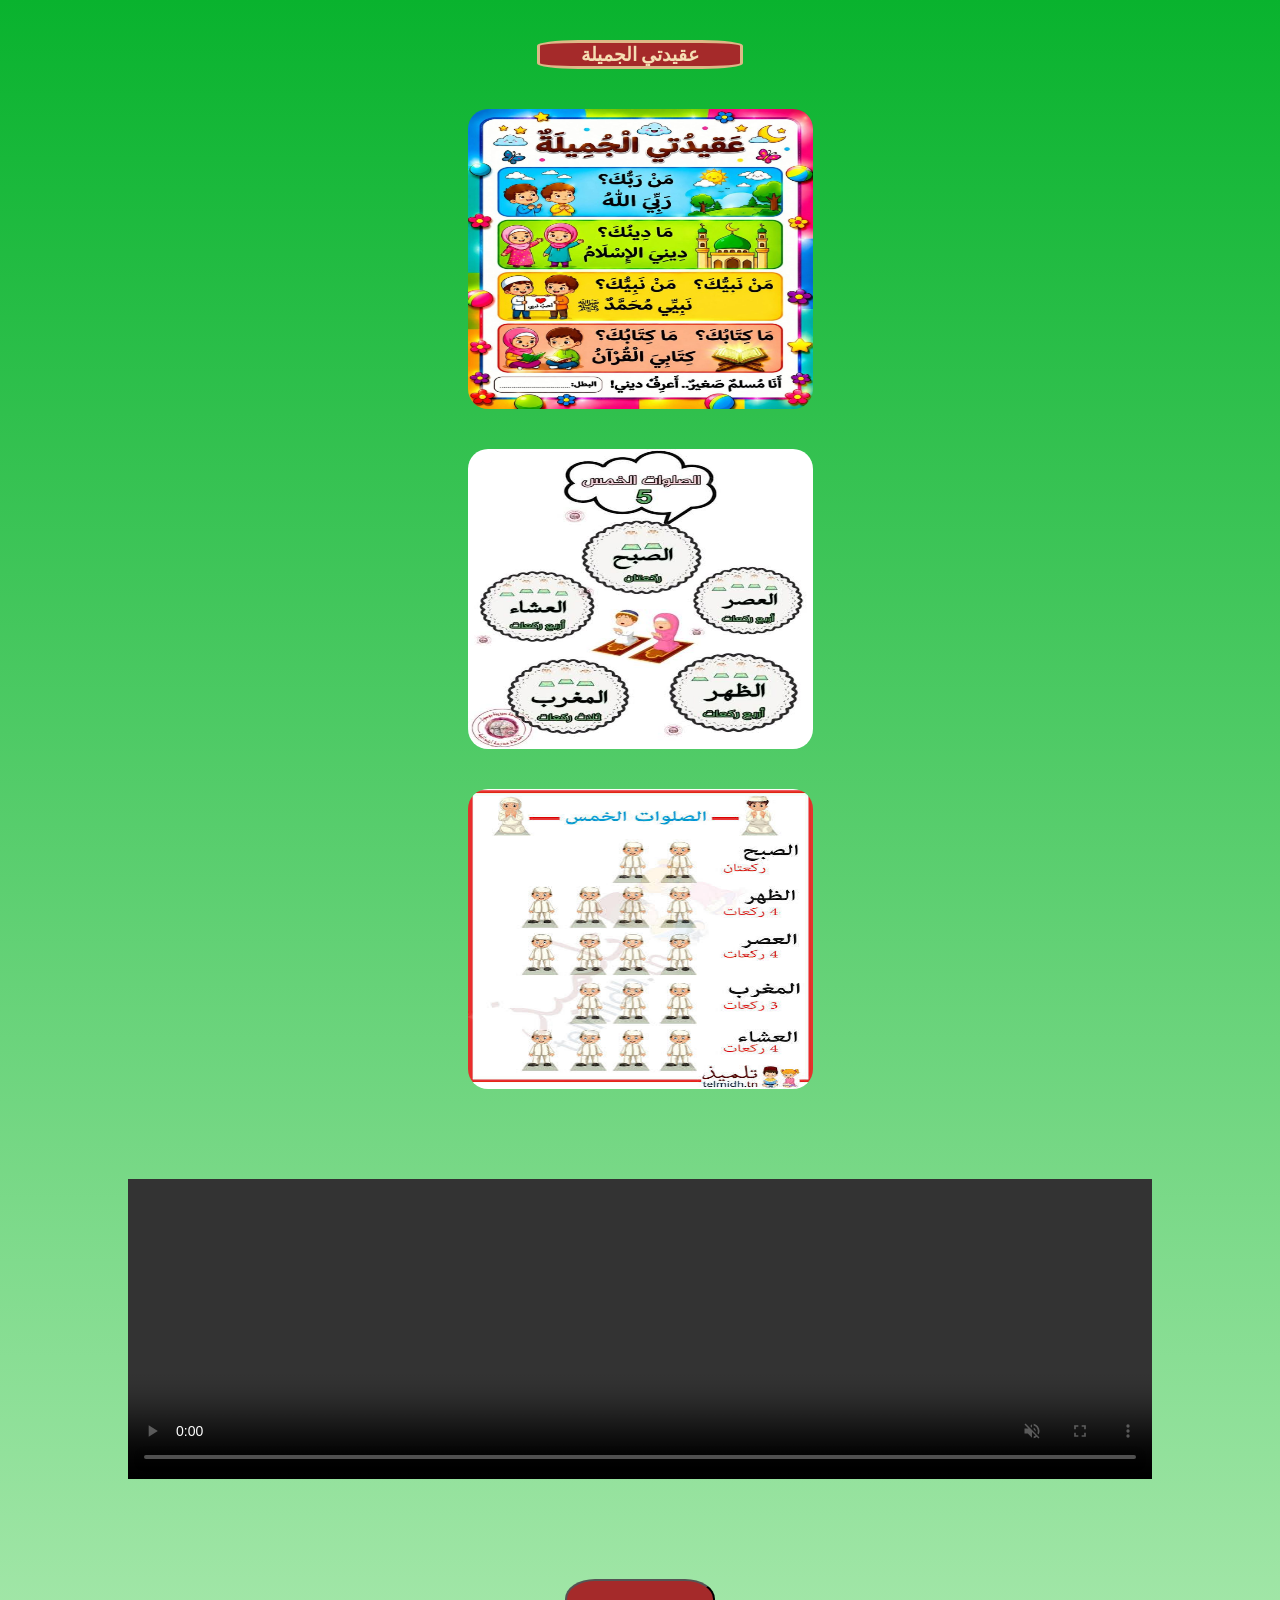
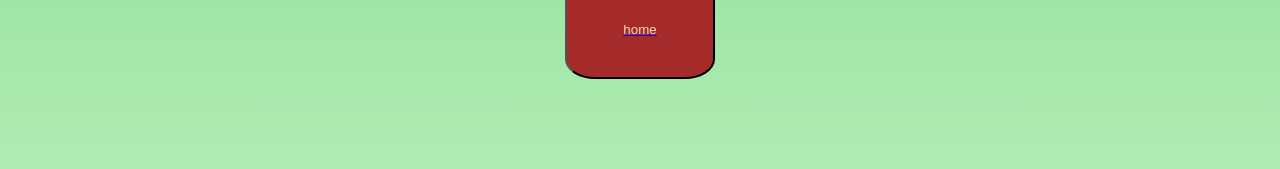
<file: Alah.html>
<!DOCTYPE html>
<html lang="ar">
<head>
    <meta charset="UTF-8">
    <meta name="viewport" content="width=, initial-scale=1.0">
    <title>Alah-Raby</title>
    <style>
body {
    display: flex;
    flex-direction: column;
    flex-wrap: wrap;
background: linear-gradient(#09b32e ,#b0ebb3);
margin:40px auto;
align-items: center;
justify-content:center;}
.den{
display: flex;
flex-direction: row;
flex-wrap: wrap;
margin:20px auto;
align-items: center;
}
img{ height: 300px;
   min-width:55%;
    margin:20px auto;
    border-radius: 20px;
}
img:hover{
 transform: scale(1.5) rotate(5deg);
  box-shadow: 0 10px 10px orangered;
     z-index: 10;} 


video{
width: 80%;
height: 300px;
margin:50px auto;

}
h2{
 font-size: larger;
color: wheat;
background-color:brown;
border: 3px solid burlywood;
border-radius: 20%;
min-width: 200px;
margin: auto;}

.home{
    display: flex;
    flex-wrap: wrap;
    align-items: center;
    margin: auto;}

.home button {
height: 100px;
width: 150px;
background-color: brown;
color: wheat;
border-radius: 20%;
margin:50px auto;}
    </style>
</head>
<body>
    <h2 style="text-align:center;"> عقيدتي الجميلة </h2>

 <div class="den">
<img onclick="speak('مَنْ رَبِّيَرَبِّيَ اللهُ مَا دِينُي دِينِيَ الإِسْلَامُ مَنْ نَبِيُّكَ نَبِيِّي مُحَمَّدٌ صَلَّى اللهُ عَلَيْهِ وَسَلَّمَ   مَا كِتَابُكَ كِتَابِيَ الْقُرْآنُ','ar')" src="دين.jpg" alt="">
<img onclick=" speak ( 'الصلاوات الخمس هما   صلاة الفجر   صلاة الظهر   صلاة العصر  صلاة المغرب    صلاة العشاء   ','ar')" src="pry2.jpg" alt="">
<img  onclick="speak(  ' الصلوات الخمسة   الفجر ركعتان والظهر اربعة ركعات والعصر اربعة ركعات والمغرب ثلاثة ركعات والعشاء اربعة ركعات' ,'ar ')" src="pry1.jpg" alt="">
</div>

<video controls autoplay muted> 
    <source src="الله-ربي.mp4 " type="video/mp4"> 
     </video>

    
<a href="index.html" class="home"><button>home</button></a>

<script>

function speak( text,lang)
{window.speechSynthesis.cancel();
  let utterance =new SpeechSynthesisUtterance(text);
utterance.lang='ar-EG';
utterance.rate=0.9;
utterance.pitch=1.2;
window.speechSynthesis.speak(utterance);
};

</script>
</body>
</html>
</file>
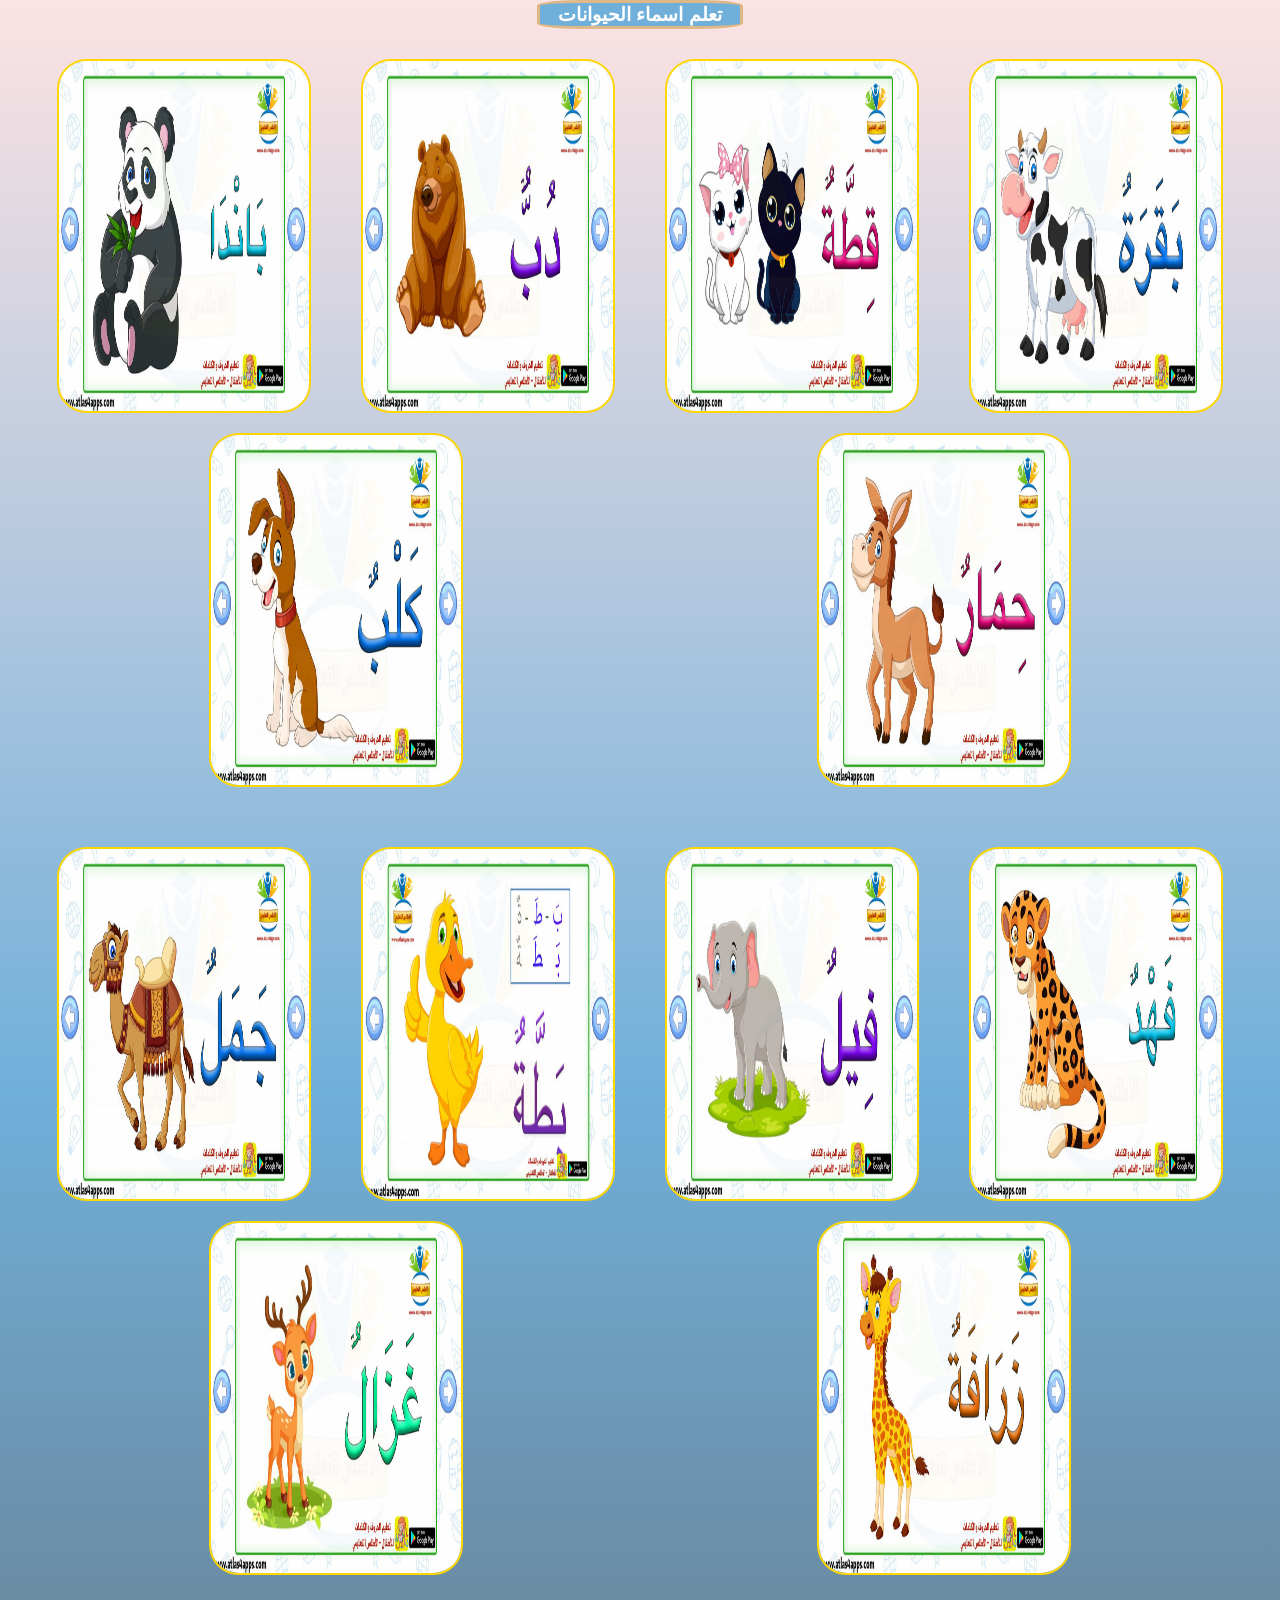
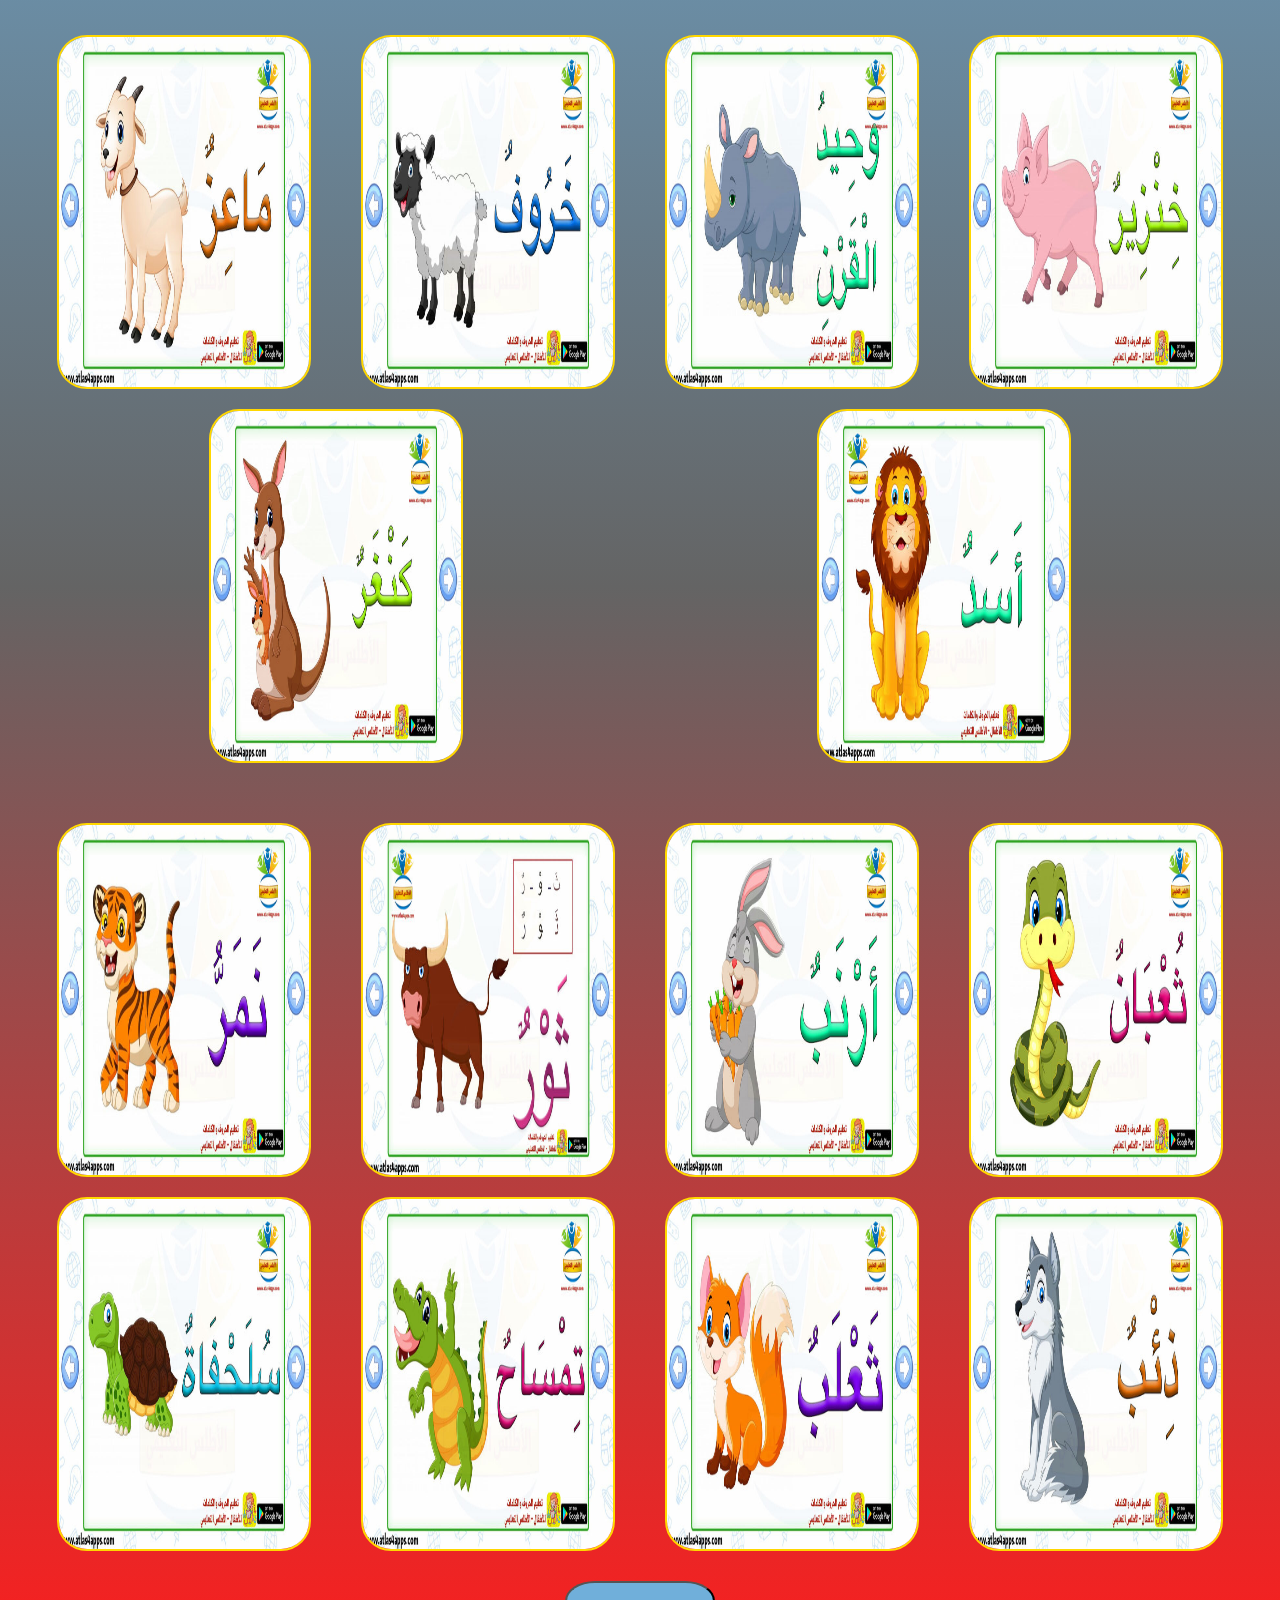
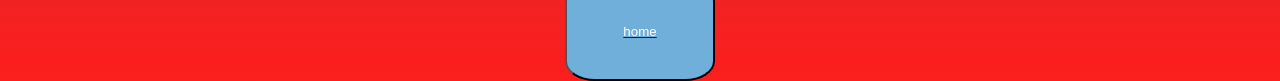
<file: animals.html>
<!DOCTYPE html>
<html lang="en">
<head>
    <meta charset="UTF-8">
    <meta name="viewport" content="width=device-width, initial-scale=1.0">
    <title>Animals</title>
    <style>
body
{  display: flex;
 flex-direction: column;
 flex-wrap: wrap; 
 background: linear-gradient(#fce3e3,#70afda,#646464,#fd1d1d);
  margin:0; 
  padding: 0; 
  overflow-x:hidden; 
  font-family: sans-serif;   }
h2{
 font-size: larger;
color: white;
background-color:#70afda ;
border: 3px solid burlywood;
border-radius: 20%;
min-width: 200px;
text-align: center;
margin: auto;}
.anml{  
display: flex;
 flex-direction:column;
 flex-wrap: wrap;
 width:95%;
margin:auto;
}
 div{
display: flex;
flex-direction: row;
flex-wrap: wrap;
margin:20px  auto;
width:auto;
align-items: center;
}
img {
width:250px;
height:350px;
margin:10px auto;
 border: 2px solid gold;
border-radius: 30px;
 }

.home{
    display: flex;
    flex-wrap: wrap;
    align-items: center;
    margin: auto;}

.home button {
height: 100px;
width: 150px;
background-color:#70afda;
color: white;
border-radius: 20%;
margin: auto;}

</style>
</head>
<body>
    <h2> تعلم اسماء الحيوانات  </h2>

<section class="anml">
<div>

<img onclick="speak( 'دب الباندا','ar ')" src="l-banda.jpg" alt="">
<img onclick="speak(  'دب بري',' ar')" src="l-bear.jpg" alt="">
<img onclick="speak( 'قطة','ar ')" src="l-cat.jpg" alt="">
<img onclick="speak( 'بقرة','ar ')" src="l-cow.jpg" alt="">
<img onclick="speak( 'كلب',' ar')" src="l-dog.jpg" alt="">
<img onclick="speak( 'حمار','ar ')" src="l-donky.jpg" alt="">
</div>
<div>
<img onclick="speak( 'جَمَل','ar ')" src="l-gml.jpg" alt="">
<img onclick="speak( 'بطة','ar ')" src="l-duke.jpg" alt="">
<img onclick="speak( 'فيل ','ar ')" src="l-eleph.jpg" alt="">
<img onclick="speak( 'فهد',' ar')" src="l-fhd.jpg" alt="">
<img onclick="speak( 'غزالة ','ar ')" src="l-gazl.jpg" alt="">
<img onclick="speak( 'زرافة','ar ')" src="l-giraf.jpg" alt="">
</div>
<div>
<img onclick="speak( 'ماعز ','ar ')" src="l-goat.jpg" alt="">
<img onclick="speak( '  خروف',' ar')" src="l-got.jpg" alt="">
<img onclick="speak( 'وحيد القرن','ar ')" src="l-karn.jpg" alt="">
<img onclick="speak( 'خنزير','ar ')" src="l-kha.jpg" alt="">
<img onclick="speak( 'كنغر ',' ar')" src="l-kongr.jpg" alt="">
<img onclick="speak( 'أسد','ar ')" src="l-lion.jpg" alt="">

</div>
<div>
<img onclick="speak( 'نمر','ar ')" src="l-namer.jpg" alt="">
<img onclick="speak( 'ثور ','ar ')" src="l-ox.jpg" alt="">
<img onclick="speak( 'أرنب ',' ar')" src="l-rabbt.jpg" alt="">
<img onclick="speak( 'ثعبان','ar-EG')" src="l-snak.jpg" alt="">
<img onclick="speak( 'سلحفاة','ar ')" src="l-solhafa.jpg" alt="">
<img onclick="speak( 'تمساح','ar ')" src="l-tmsah.jpg" alt="">
<img onclick="speak( 'ثعلب','ar ')" src="l-thalb.jpg" alt="">
<img onclick="speak( 'ذئب','ar ')" src="l-woar.jpg" alt="">
</div>
</section>
<a href="index.html" class="home"><button>home</button></a>

<script>
function speak( text,lang)
{window.speechSynthesis.cancel();
  let utterance =new SpeechSynthesisUtterance(text);
utterance.lang='ar-EG',
utterance.rate=0.9;
utterance.pitch = 1.2;
utterance.variant="f2";
window.speechSynthesis.speak(utterance);
};
</script>
</body>
</html>
</file>
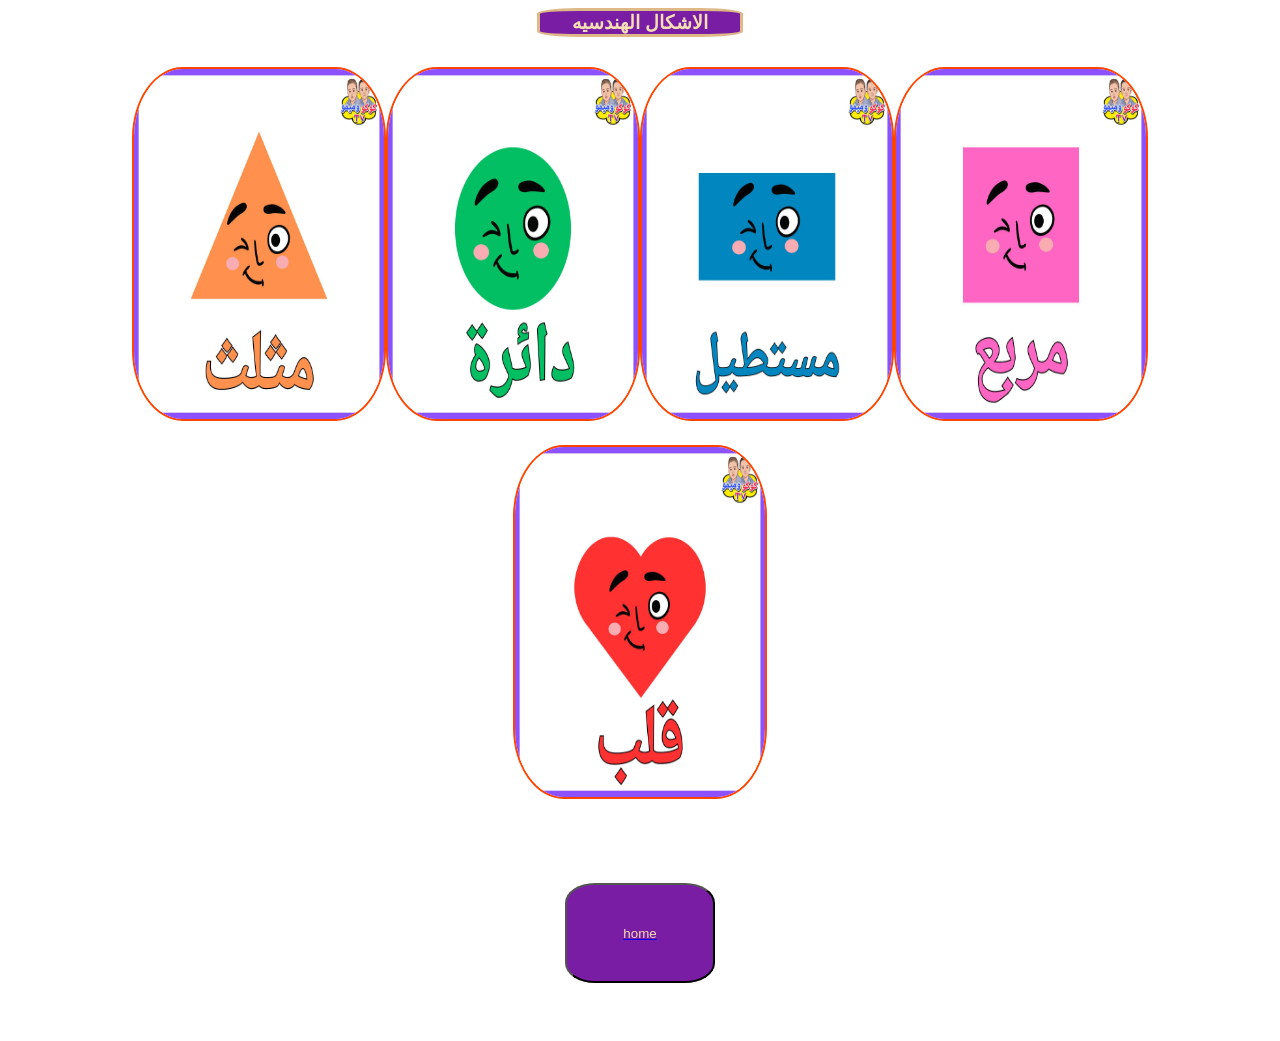
<file: ashkal.html>
<!DOCTYPE html>
<html lang="en">
<head>
    <meta charset="UTF-8">
    <meta name="viewport" content="width=, initial-scale=1.0">
    <title>Ashkal-Handasyy</title>
    <style>
body {
    display: flex;
    flex-direction: column;
background: linear-gradient(#cf8bc0);}

h2{
 font-size: larger;
color: wheat;
background-color: rgb(122, 29, 165);
border: 3px solid burlywood;
border-radius: 20%;
min-width: 200px;
margin: auto;}

.num {
 display: flex;
 flex-direction:row;
flex-wrap: wrap; 
margin:20px auto;
justify-content: center; }

* .numb1 img ,.numb2 img ,.numb3 img ,.numb4 img ,.numb5 img ,.numb6 img,.numb7 img ,.numb8 img ,.numb9 img,.numb10 img 
 {
    min-height: 350px;
    width: 250px;
    margin: 10px auto;
    border: 2px solid orangered;
    border-radius: 20%;
    transition: all 0.4s ease;
 cursor: pointer;} 

.numb1 img:hover ,.numb2 img:hover ,.numb3 img:hover ,.numb4 img:hover ,.numb5 img:hover ,.numb6 img:hover ,.numb7 img:hover ,.numb8 img:hover ,.numb9 img:hover,.numb10 img:hover 
{   transform: scale(1.5) rotate(5deg);
  box-shadow: 0 10px 10px orangered;
     z-index: 10;} 
.home{
    display: flex;
    flex-wrap: wrap;
    align-items: center;
    margin: auto;}

.home button {
height: 100px;
width: 150px;
background-color: rgb(122, 29, 165);
color: wheat;
border-radius: 20%;
margin:50px auto;}
    </style>
</head>
<body>
    <h2 style="text-align:center;"> الاشكال الهندسيه</h2>

 <div class="num">
<div class="numb1">
<img onclick="speak('مثلث','ar')" src="tra1.jpg" alt="">
  </div>

<div class=" numb2">
<img onclick="speak('دائرة','ar')" src="dr1.jpg" alt="">
  </div>

<div class="numb3">
<img onclick="speak('مستطيل','ar')" src="mos1.jpg" alt="">
  </div>

<div class="numb4">
 <img onclick="speak('مربع','ar')" src="qur1.jpg" alt="">
  </div>

<div class="numb5">
 <img onclick="speak('قلب','ar')" src="kl1.jpg" alt="">
  </div>

</div> 
    
<a href="index.html" class="home"><button>home</button></a>

<script>

function speak( text,lang)
{window.speechSynthesis.cancel();
  let utterance =new SpeechSynthesisUtterance(text);
utterance.lang='ar-EG',
utterance.rate=0.9;
utterance.pitch=1.2;
window.speechSynthesis.speak(utterance);
};
</script>
</body>
</html>
</file>
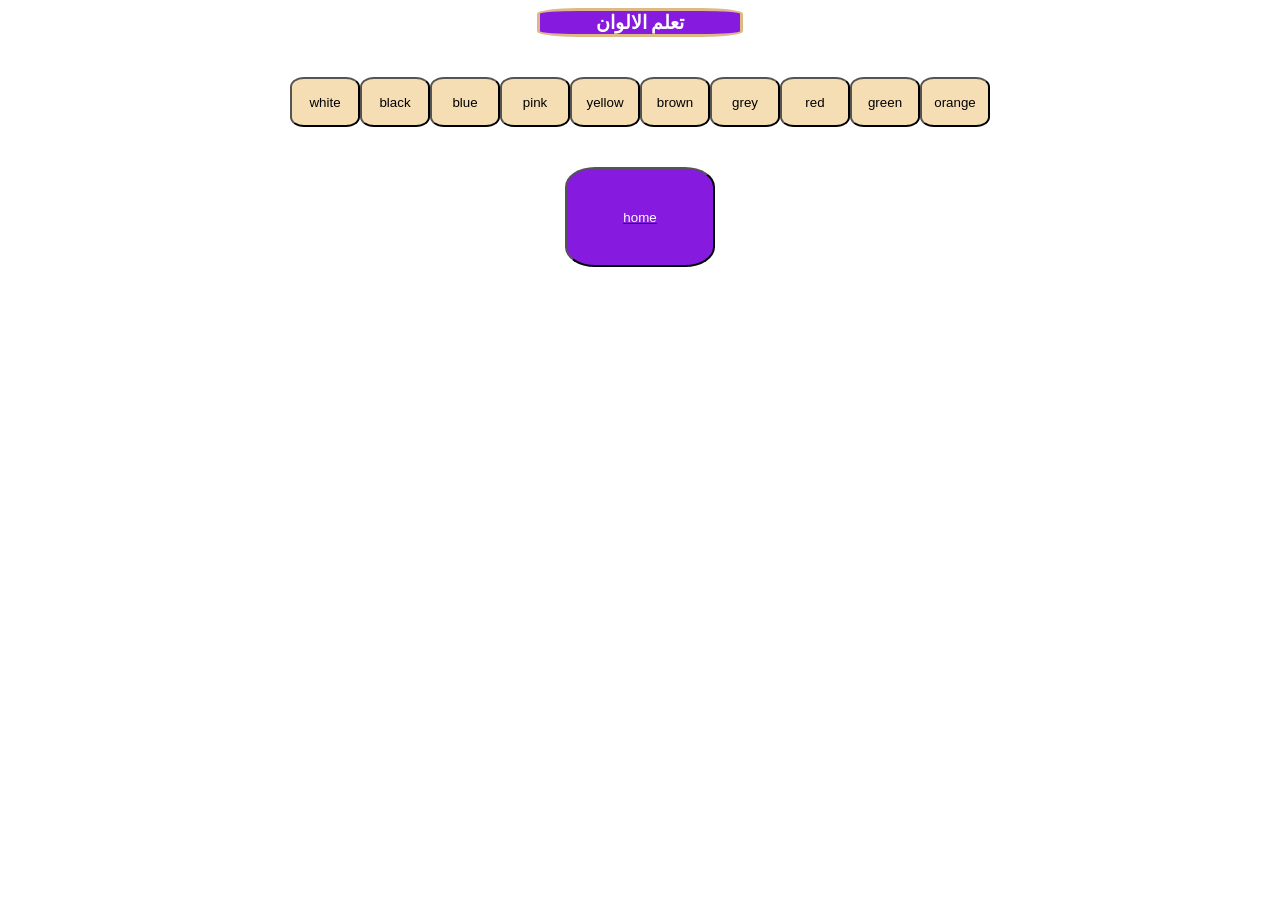
<file: coler.html>
<!DOCTYPE html>
<html lang="en">
<head>
    <meta charset="UTF-8">
    <meta name="viewport" content="width=device-width, initial-scale=1.0">
    <title>colers</title>
<style>
body {
    display: flex;
    flex-direction: column;
background: linear-gradient(#bba0d1);}

.coler {
    display: flex;
    flex-wrap: wrap;
    flex-direction: row;
    margin:  20px auto;
}
.coler button {
min-height: 50px;
width: 70px;
color: black;
background-color: wheat;
border-radius: 20%;
margin: 20px auto;
transition:all 0.4s ease;

}
.white:hover{
   transform: scale(1.5) rotate(5deg);
  box-shadow: 0 10px 10px white;
  background-color: white;
  color: black;
     z-index: 10;} 
.black:hover{
   transform: scale(1.5) rotate(5deg);
  box-shadow: 0 10px 10px black;
  background-color: black;
  color: white;
     z-index: 10;} 
.blue:hover{
   transform: scale(1.5) rotate(5deg);
  box-shadow: 0 10px 10px blue;
  background-color: blue;
  color: white;
     z-index: 10;} 
.pink:hover{
   transform: scale(1.5) rotate(5deg);
  box-shadow: 0 10px 10px pink;
  background-color: pink;
  color: black;
     z-index: 10;} 
.yellow:hover{
   transform: scale(1.5) rotate(5deg);
  box-shadow: 0 10px 10px yellow;
  background-color: yellow;
  color: black;
     z-index: 10;} 
.brown:hover{
   transform: scale(1.5) rotate(5deg);
  box-shadow: 0 10px 10px brown;
  background-color: brown;
  color: white;
     z-index: 10;} 
.grey:hover{
   transform: scale(1.5) rotate(5deg);
  box-shadow: 0 10px 10px gray;
  background-color: gray;
  color: black;
     z-index: 10;} 
.red:hover{
   transform: scale(1.5) rotate(5deg);
  box-shadow: 0 10px 10px red;
  background-color: red;
  color: white;
     z-index: 10;} 
.green:hover{
   transform: scale(1.5) rotate(5deg);
  box-shadow: 0 10px 10px green;
  background-color: green;
  color: white;
     z-index: 10;} 
.orange:hover{
   transform: scale(1.5) rotate(5deg);
  box-shadow: 0 10px 10px orangered;
  background-color: orangered;
  color: white;
     z-index: 10;} 
    .home{
    display: flex;
    flex-wrap: wrap;
    align-items: center;
    margin: auto;}

.home button {
height: 100px;
width: 150px;
background-color: #861adf;
color: white;
border-radius: 20%;
margin: auto;}
h2{
 font-size: larger;
color: white;
background-color:#861adf;
border: 3px solid burlywood;
border-radius: 20%;
min-width: 200px;
text-align: center;
margin: auto;}
</style>

</head>
<body>

    <h2>  تعلم الالوان</h2>

<section class="coler">
<button onclick="speak('لون ْأبِيض','ar-EG')" class="white"> white </button>
<button onclick="speak('ُلون أسٍود','ar-EG')" class="black"> black </button>
<button onclick="speak('ْلون أزِرق','ar-EG')" class="blue"> blue </button>
<button onclick="speak('لون بامبي','ar-EG')"class="pink"> pink </button>
<button onclick="speak('لون أصِفر','ar-EG')" class="yellow"> yellow </button>
<button onclick="speak('لون بُني','ar-EG')"class="brown"> brown </button>
<button onclick="speak('لون رمادي','ar-EG')"class="grey"> grey </button>
<button onclick="speak('لون أحمر','ar-EG')" class="red"> red </button>
<button onclick="speak('لون أَخِضّر','ar-EG')"class="green"> green </button>
<button onclick="speak('لون بُرتُقٓالي','ar-EG')" class="orange"> orange </button>
</section>
<a href="index.html" class="home"><button>home</button></a>

<script>

function speak( text,lang)
{window.speechSynthesis.cancel();
  let utterance =new SpeechSynthesisUtterance(text);
utterance.lang='ar-EG',
utterance.rate=0.9;
utterance.pitch=1.2;
window.speechSynthesis.speak(utterance);
};
</script>

</body>
</html>
</file>
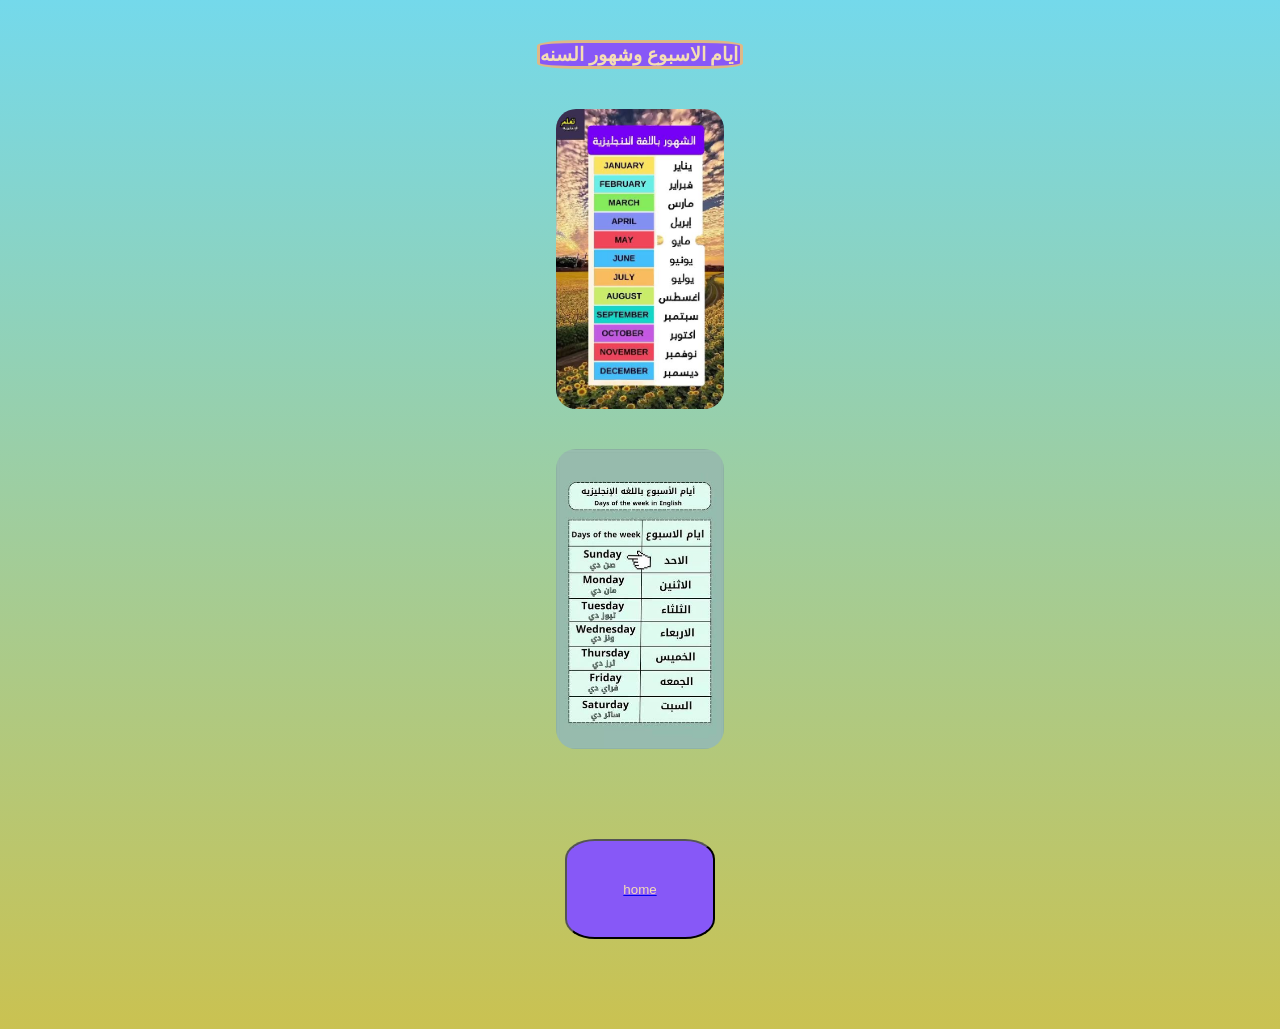
<file: days.html>
<!DOCTYPE html>
<html lang="en">
<head>
    <meta charset="UTF-8">
    <meta name="viewport" content="width=, initial-scale=1.0">
    <title>days-months</title>
    <style>
body {
    display: flex;
    flex-direction: column;
    flex-wrap: wrap;
background: linear-gradient(#74d9eb ,#cac251);
margin:40px auto;
align-items: center;
justify-content:center;}
.day{
display: flex;
flex-direction: column;
flex-wrap: wrap;
margin:20px auto;
align-items: center;
}
img{ height: 300px;
   min-width:65%;
    margin:20px auto;
    border-radius: 20px;
}
img:hover{
 transform: scale(1.5) rotate(5deg);
  box-shadow: 0 10px 10px orangered;
     z-index: 10;} 

h2{
 font-size: larger;
color: wheat;
background-color: rgb(135, 88, 247);
border: 3px solid burlywood;
border-radius: 20%;
min-width: 200px;
margin: auto;}

.home{
    display: flex;
    flex-wrap: wrap;
    align-items: center;
    margin: auto;}

.home button {
height: 100px;
width: 150px;
background-color: rgb(135, 88, 247);
color: wheat;
border-radius: 20%;
margin:50px auto;}
    </style>
</head>
<body>
<h2>   ايام الاسبوع وشهور السنه</h2>
 <div class="day">   
<img onclick="speak('شهور السنة اثٍناعشرةً شَهر  يناير فبراير مارس  ابريل  مايو يونيو اغسطس ستمبر اكتوبر نوفمبر ديسمبر ' ,'ar'              )" src="moths.jpg" alt="" >
<img  onclick=" speak ('ايام الاسبوع سبعة  السبت  الأحد الإثنين الثلاثاء الاربعاء الخميس الجمعه','ar')"src="days.jpg" alt="">
</div>


<a href="index.html" class="home"><button>home</button></a>


<script>

function speak( text,lang)
{window.speechSynthesis.cancel();
  let utterance =new SpeechSynthesisUtterance(text);
utterance.lang='ar-EG';
utterance.rate=0.9;
utterance.pitch=1.2;
window.speechSynthesis.speak(utterance);
};

</script>
</body>
</html>
</file>
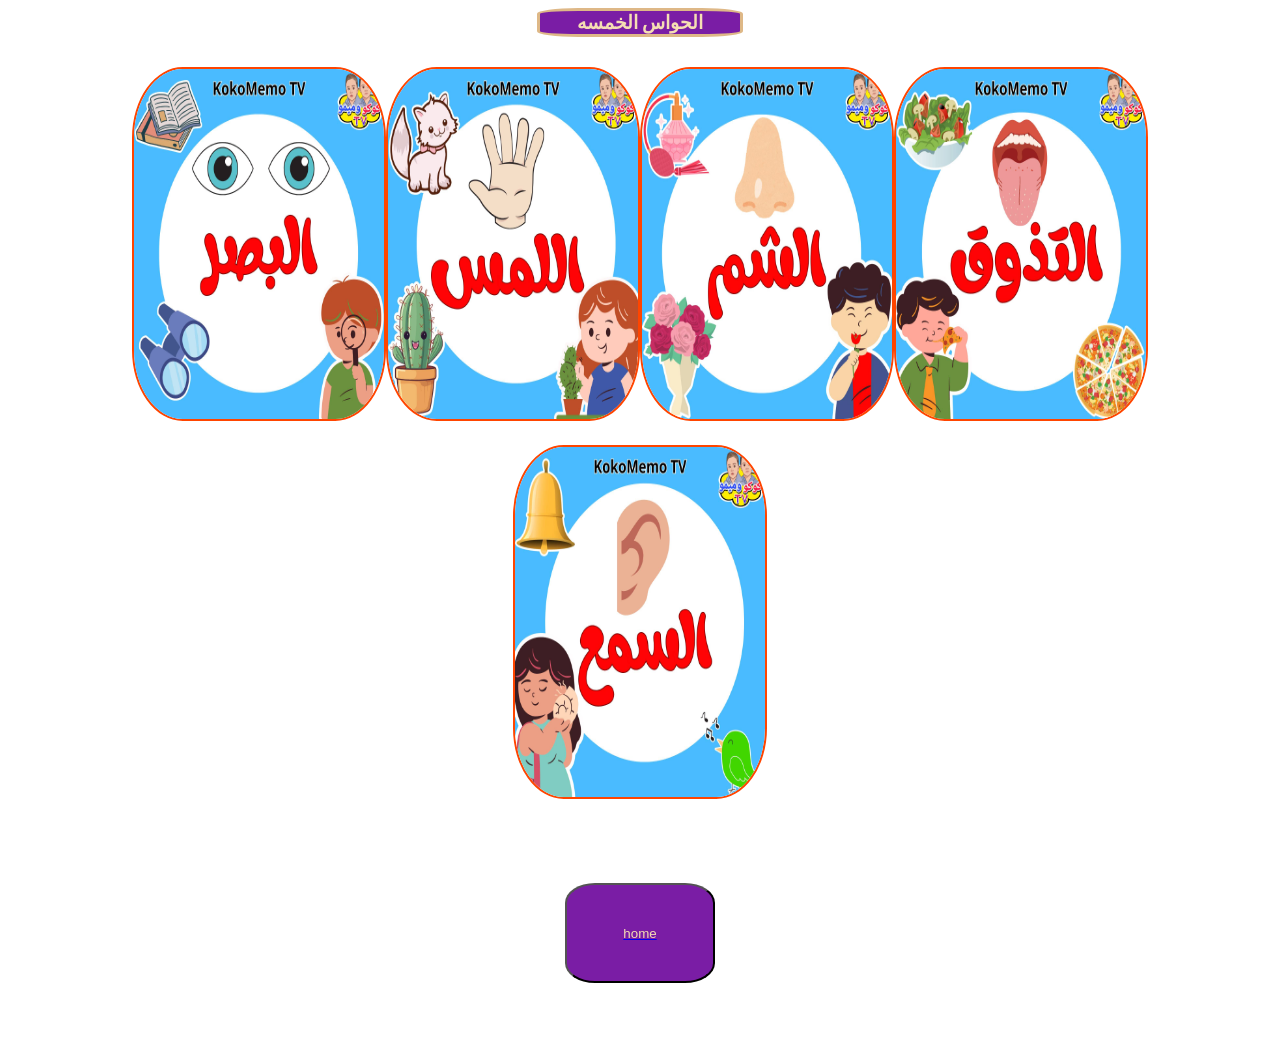
<file: hawas.html>
<!DOCTYPE html>
<html lang="en">
<head>
    <meta charset="UTF-8">
    <meta name="viewport" content="width=, initial-scale=1.0">
    <title>Al7Was</title>
    <style>
body {
    display: flex;
    flex-direction: column;
background: linear-gradient(#cf8bc0);}

h2{
 font-size: larger;
color: wheat;
background-color: rgb(122, 29, 165);
border: 3px solid burlywood;
border-radius: 20%;
min-width: 200px;
margin: auto;}

.num {
 display: flex;
 flex-direction:row;
flex-wrap: wrap; 
margin:20px auto;
justify-content: center; }

* .numb1 img ,.numb2 img ,.numb3 img ,.numb4 img ,.numb5 img ,.numb6 img,.numb7 img ,.numb8 img ,.numb9 img,.numb10 img 
 {
    min-height: 350px;
    width: 250px;
    margin: 10px auto;
    border: 2px solid orangered;
    border-radius: 20%;
    transition: all 0.4s ease;
 cursor: pointer;} 

.numb1 img:hover ,.numb2 img:hover ,.numb3 img:hover ,.numb4 img:hover ,.numb5 img:hover ,.numb6 img:hover ,.numb7 img:hover ,.numb8 img:hover ,.numb9 img:hover,.numb10 img:hover 
{   transform: scale(1.5) rotate(5deg);
  box-shadow: 0 10px 10px orangered;
     z-index: 10;} 
.home{
    display: flex;
    flex-wrap: wrap;
    align-items: center;
    margin: auto;}

.home button {
height: 100px;
width: 150px;
background-color: rgb(122, 29, 165);
color: wheat;
border-radius: 20%;
margin:50px auto;}
</style>
</head>
<body>

<h2 style="text-align:center;"> الحواس الخمسه </h2>

 <div class="num">
<div class="numb1">
 <img onclick="speak(' حاسة البصر','ar')" src="h-basr.jpg" alt="">
  </div>

<div class=" numb2">
<img onclick="speak('حاسة اللمس','ar')"src="h-lams.jpg" alt="">
  </div>

<div class="numb3">
 <img onclick="speak(' حاسة الشم','ar')" src="h-shM.jpg" alt="">
  </div>

<div class="numb4">
 <img onclick="speak(' حاسة التذوق','ar')" src="h-tzwk.jpg" alt="">
 
  </div>

<div class="numb5">
 <img onclick="speak(' حاسة السمع','ar')" src="H-SAM.jpg" alt="">
  </div>
</div> 
    

<a href="index.html" class="home"><button>home</button></a>
<script>


function speak( text,lang)
{window.speechSynthesis.cancel();
  let utterance =new SpeechSynthesisUtterance(text);
utterance.lang='ar-EG';
utterance.rate=0.9;
utterance.pitch=1.2;
window.speechSynthesis.speak(utterance);
};
</script>
</body>
</html>
</file>
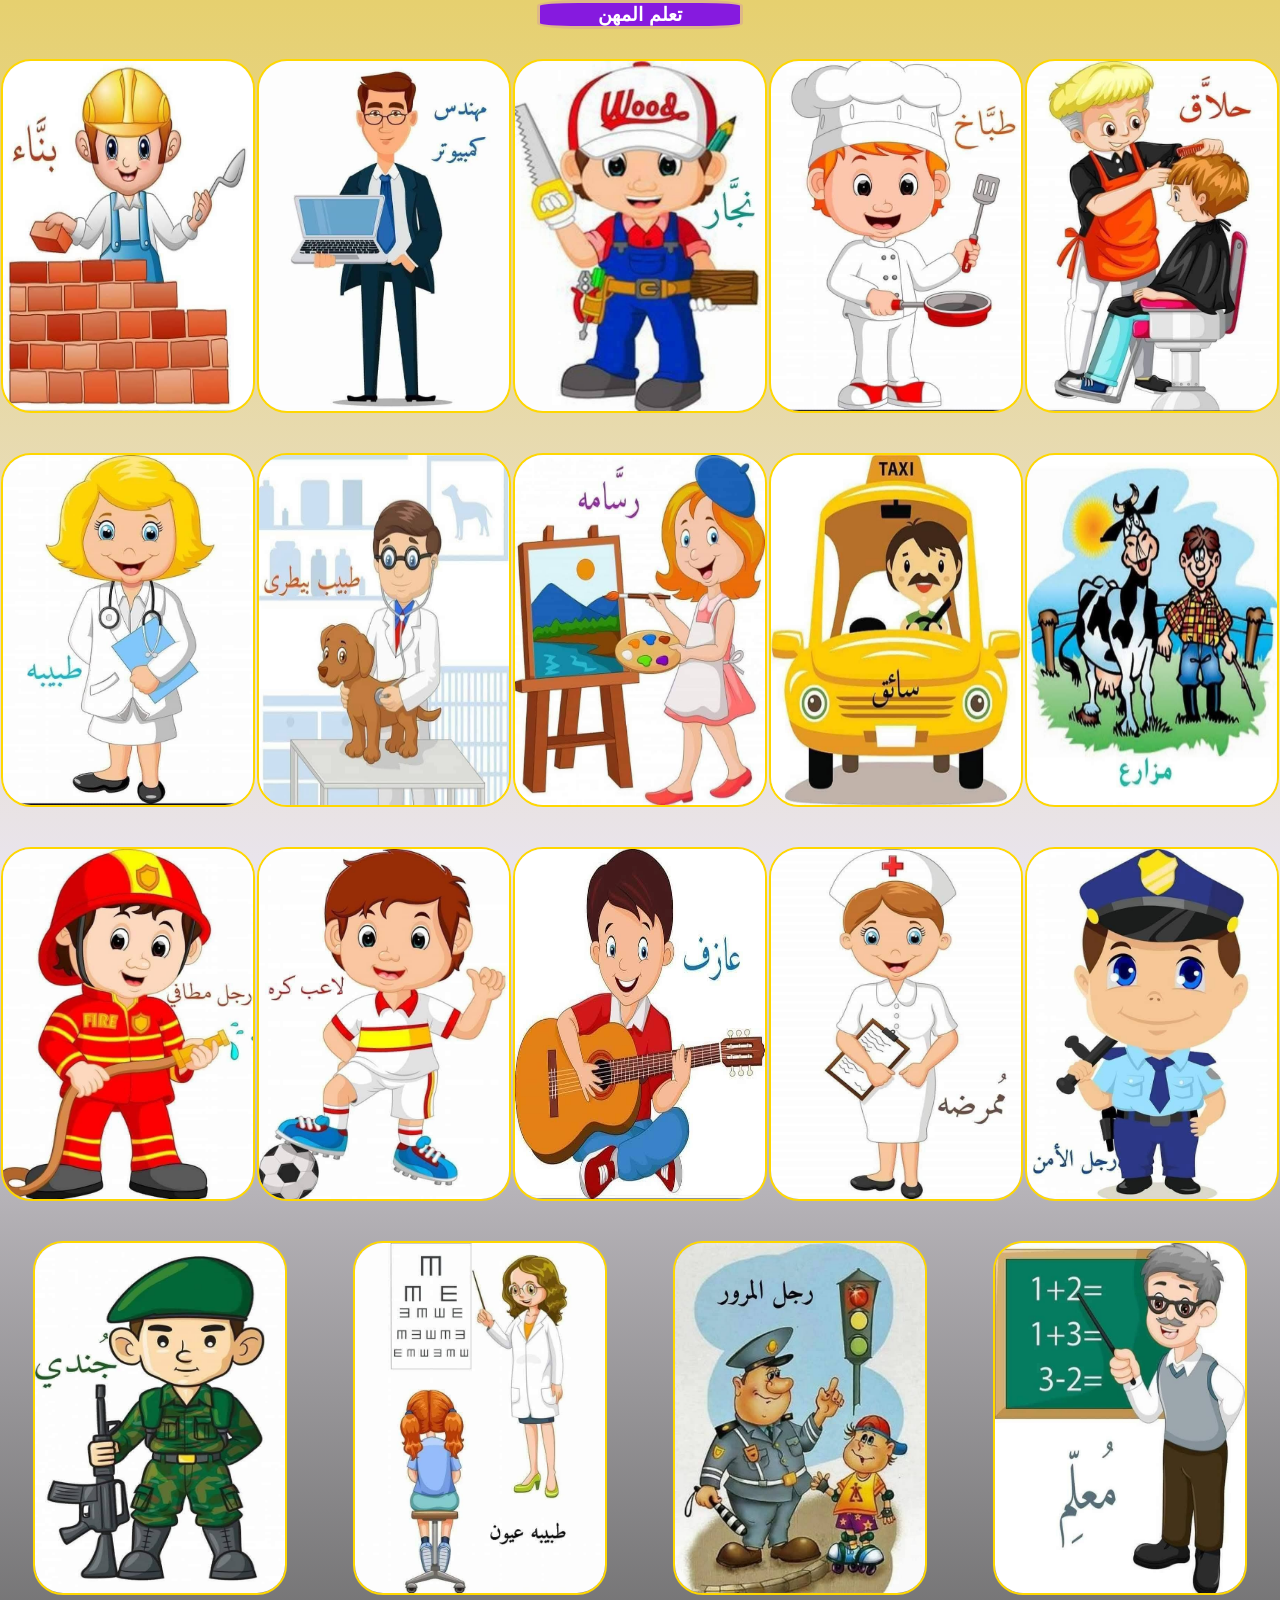
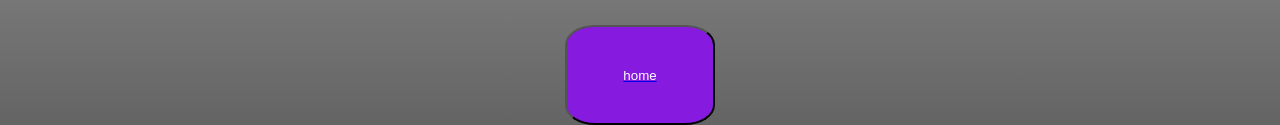
<file: job.html>
<!DOCTYPE html>
<html lang="en">
<head>
    <meta charset="UTF-8">
    <meta name="viewport" content="width=device-width, initial-scale=1.0">
    <title>Jobs</title>
    <style>
body
{  display: flex;
 flex-direction: column;
 background: linear-gradient(#e6d06f,#e9e4ec,#646464);
 flex-wrap: wrap; 
  margin:0; 
  padding: 0; 
  overflow-x:hidden; 
  font-family: sans-serif;  
 }
h2{
 font-size: larger;
color: white;
background-color:#861adf;
border: 3px solid burlywood;
border-radius: 20%;
min-width: 200px;
text-align: center;
margin: auto;}
.jobs{  
display: flex;
 flex-direction:column;
 flex-wrap: wrap;
 width:95%;
margin:auto;
}
 div{
display: flex;
flex-direction: row;
flex-wrap: wrap;
margin:20px  auto;
width:auto;
align-items: center;
}
img {
width:250px;
height:350px;
margin:10px auto;
 border: 2px solid gold;
border-radius: 30px;
 }

.home{
    display: flex;
    flex-wrap: wrap;
    align-items: center;
    margin: auto;}

.home button {
height: 100px;
width: 150px;
background-color: #861adf;
color: white;
border-radius: 20%;
margin: auto;}

</style>
</head>
<body>
    <h2> تعلم المهن  </h2>

<section class="Jobs">
<div>
<img onclick="speak( 'رجل بٍناء','ar ')" src="m.bulder.jpg" alt="">
<img onclick="speak( 'مهندس كمبيوتر ',' ar')" src="m.busnesman.jpg" alt="">
<img onclick="speak( 'نجّار','ar ')" src="m.carpentar.jpg" alt="">
<img onclick="speak( 'طَبّاخ',' ar')" src="m.cooker.jpg" alt="">
<img onclick="speak( 'حّلاق','ar ')" src="m.cuter.jpg" alt="">
</div>
<div>
<img onclick="speak( 'طبيبة','ar ')" src="m.doctor.jpg" alt="">
<img onclick="speak( 'طبيب بيطري','ar ')" src="m.doctoran.jpg" alt="">
<img onclick="speak( 'رسام',' ar')" src="m.drawner.jpg" alt="">
<img onclick="speak( 'سّائق اجرة','ar ')" src="m.drivr.jpg" alt="">
<img onclick="speak( 'مُزارع','ar ')" src="m.farmer.jpg" alt="">
</div>
<div>
<img onclick="speak( 'رجل مّطافي','ar ')" src="m.fireman.jpg" alt="">
<img onclick="speak( ' لاعب كرة قدم ',' ar')" src="m.football.jpg" alt="">
<img onclick="speak( 'عازف','ar ')" src="m.musc.jpg" alt="">
<img onclick="speak( 'ممرضة','ar ')" src="m.nurs.jpg" alt="">
<img onclick="speak( 'رجل امن',' ar')" src="m.polic.jpg" alt="">
</div>
<div>
<img onclick="speak( 'جُندي','ar ')" src="m.solder.jpg" alt="">
<img onclick="speak( 'طبيبة عيون','ar ')" src="m.teacher.jpg" alt="">
<img onclick="speak( 'رجل مرور',' ar')" src="m.traffc.jpg" alt="">
<img onclick="speak( 'مُعٓلم','ar-EG')" src="m.teacher2.jpg" alt="">
</div>
</section>
<a href="index.html" class="home"><button>home</button></a>
<script>

function speak( text,lang)
{window.speechSynthesis.cancel();
  let utterance =new SpeechSynthesisUtterance(text);
utterance.lang='ar-EG',
utterance.rate=0.9;
utterance.pitch=1.2;
window.speechSynthesis.speak(utterance);
};
</script>
</body>
</html>
</file>
